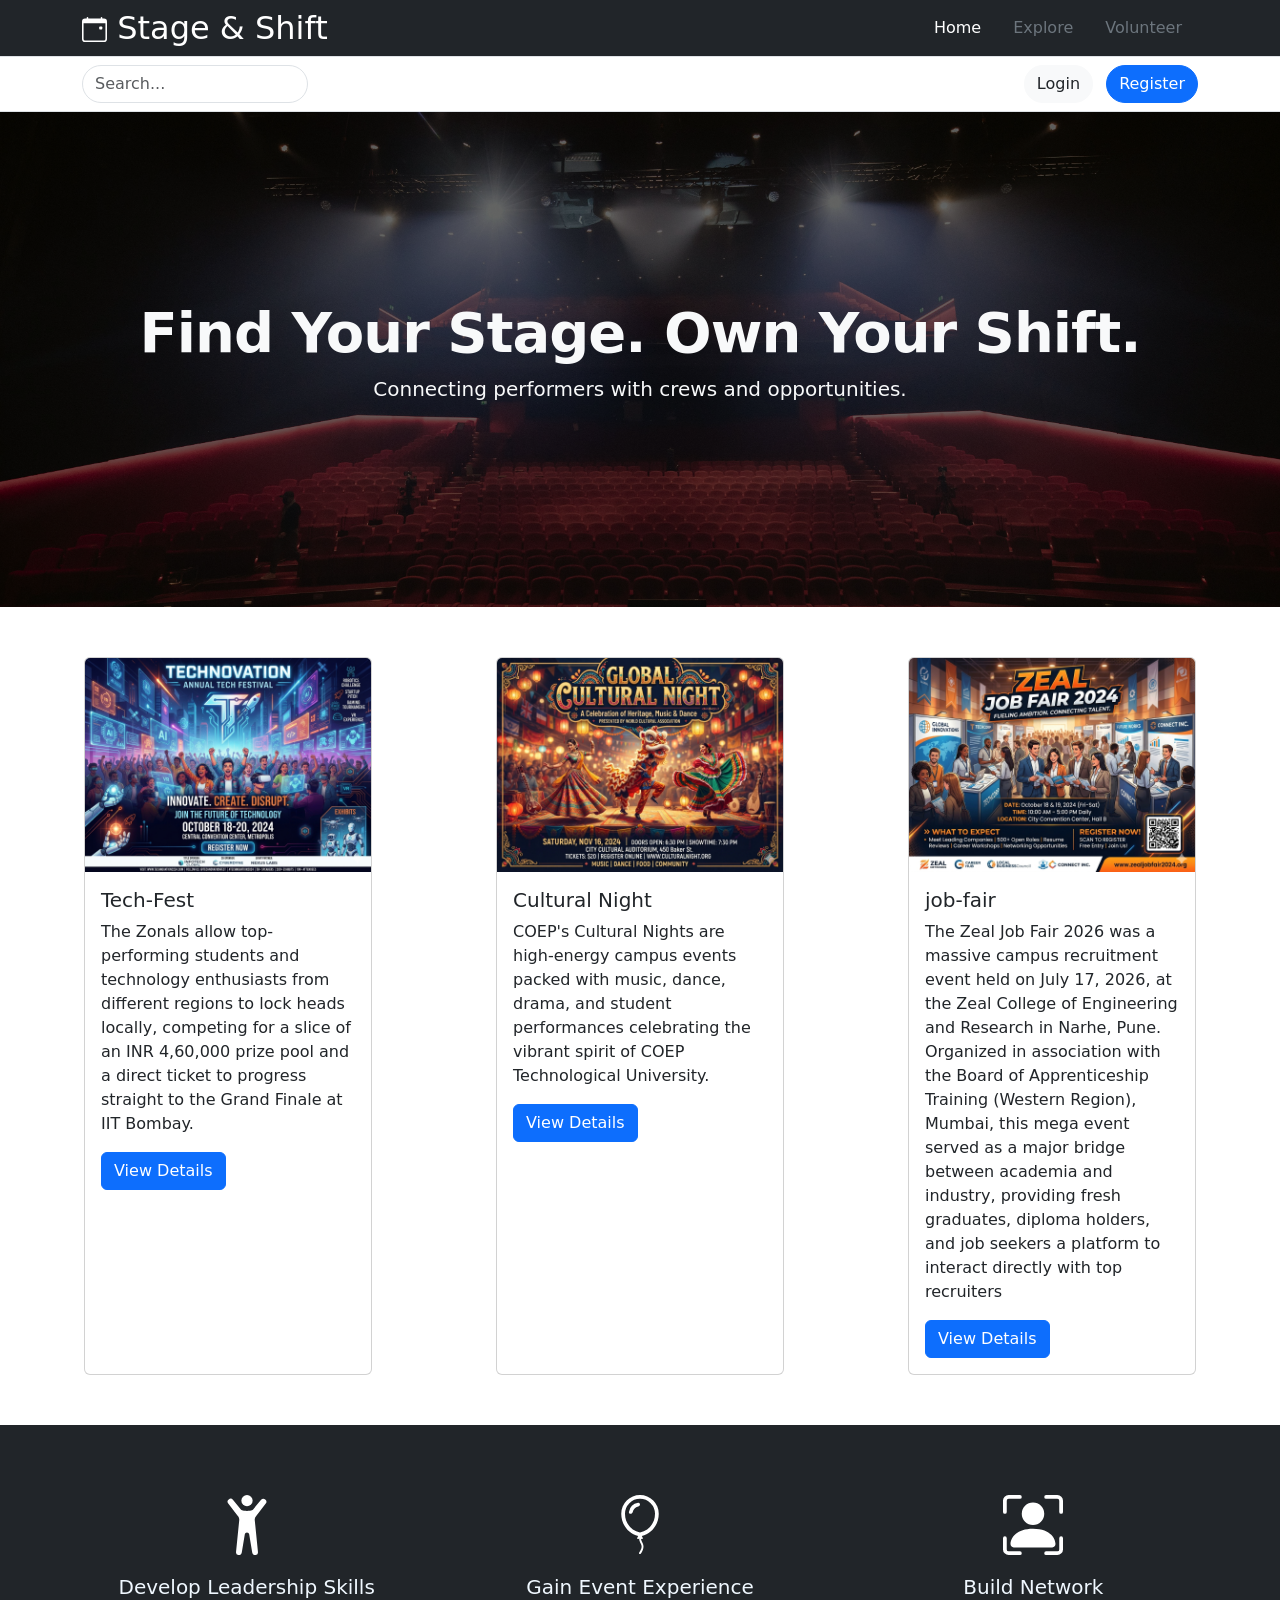
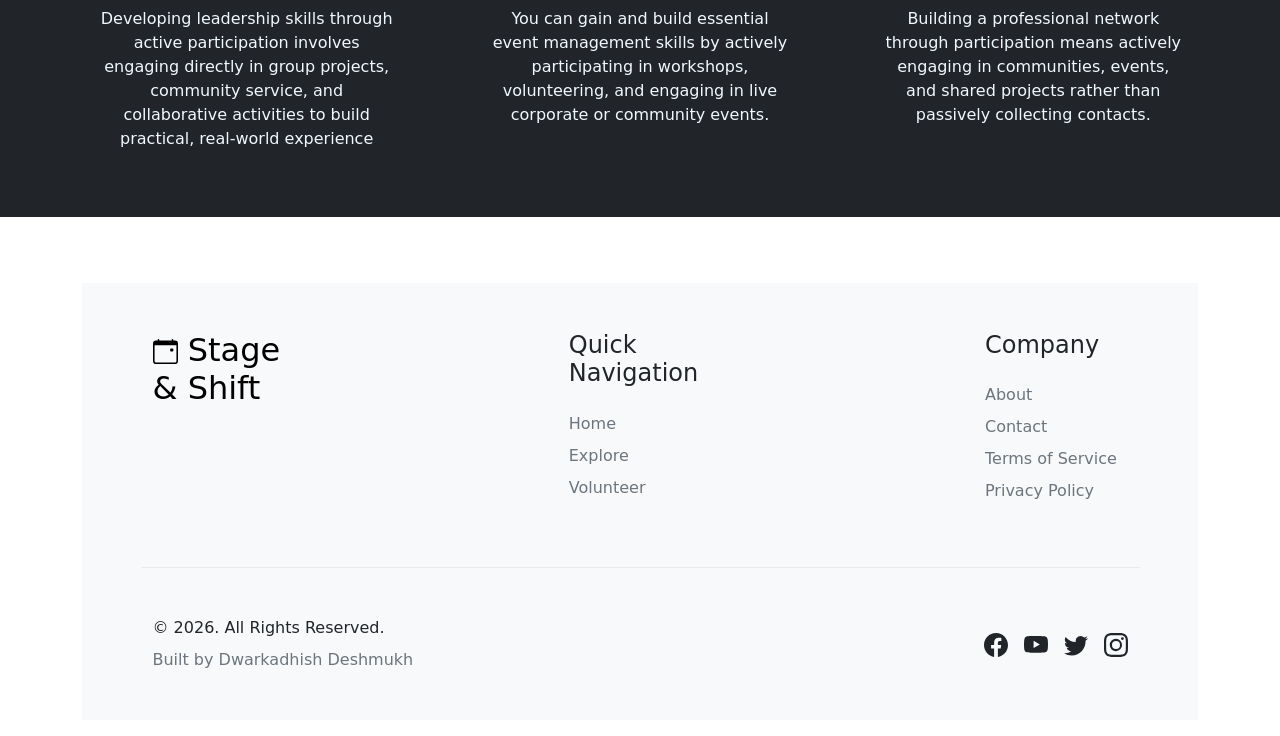
<file: index.html>
<!DOCTYPE html>
<html lang="en">

<head>
    <meta charset="UTF-8">
    <meta name="viewport" content="width=device-width, initial-scale=1.0">
    <title>Stage & Shift</title>
    <!-- Note: Changed to the stable 5.3.3 Bootstrap link -->
    <link href="https://cdn.jsdelivr.net/npm/bootstrap@5.3.3/dist/css/bootstrap.min.css" rel="stylesheet"
        crossorigin="anonymous">

    <link href="./style.css" rel="stylesheet">

</head>

<body>
    <!-- Header and login button -->
    <!-- Header and login button -->
    <header>
        <div class="px-3 py-2 text-bg-dark border-bottom">
            <div class="container">
                <!-- ADDED: justify-content-between pushes the logo left and nav right -->
                <div class="d-flex flex-wrap align-items-center justify-content-between">
                    <h2 class="mb-0"><img class="white-black" src="./assets/calendar-event.svg" alt="calendar-event" height="25px" /> 
                        Stage & Shift
                    </h2>
    
                    <!-- REMOVED: col-12 col-lg-auto my-2 to keep it clean on the right -->
                    <ul class="nav text-small">
                        <li>
                            <a href="#" class="nav-link text-white"> Home </a>
                        </li>
                        <li>
                            <a href="#" class="nav-link text-secondary"> Explore </a>
                        </li>
                        <li>
                            <a href="#" class="nav-link text-secondary"> Volunteer </a>
                        </li>
                    </ul>
                </div>
            </div>
        </div>
        <div class="px-3 py-2 border-bottom mb-0">
            <div class="container d-flex flex-wrap justify-content-center">
                <form class="col-12 col-lg-auto mb-2 mb-lg-0 me-lg-auto" role="search">
                    <input type="search" class="form-control rounded-pill" placeholder="Search..." aria-label="Search">
                </form>
                <div class="text-end">
                    <button type="button" class="btn btn-light text-dark me-2 rounded-pill">Login</button>
                    <a  href="./register.html" class="link-secondary text-decoration-none"><button type="button" class="btn btn-primary rounded-pill">Register</button></a>
                </div>
            </div>
        </div>
    </header>


    <!-- front image / Hero Section -->
    <div id="carouselExampleCaptions" class="carousel slide position-relative">
        <div class="carousel-inner">
            <div class="carousel-item active">
                <!-- Ensure you have a placeholder image here if your local image isn't loading -->
                <img src="./assets/Stage-Img.jpg" class="front-stage-image d-block" alt="Stage Image">

                <!-- Notice we removed d-none d-md-block so it stays visible on mobile -->
                <div class="caption-of-front-stage-image text-light px-3">
                    <h1>Find Your Stage. Own Your Shift.</h1>
                    <p>Connecting performers with crews and opportunities.</p>
                </div>
            </div>
        </div>
    </div>

    <div class="divider"></div>

    <!-- adding cards to feature events -->

    <div class="card-container">
        <div class="card" style="width: 18rem;">
            <img src="./assets/techfest.jpg" class="card-img-top" alt="techfest">
            <div class="card-body">
                <h5 class="card-title">Tech-Fest</h5>
                <p class="card-text">The Zonals allow top-performing students and technology enthusiasts from different regions
                    to lock heads locally,
                    competing for a slice of an INR 4,60,000 prize pool and a direct ticket to progress straight to the Grand
                    Finale at IIT
                    Bombay.</p>
                <a href="register.html" class="btn btn-primary">View Details</a>
            </div>
        </div>

        <div class="card" style="width: 18rem;">
            <img src="./assets/cultural-night.jpg" class="card-img-top" alt="cultural-night">
            <div class="card-body">
                <h5 class="card-title">Cultural Night</h5>
                <p class="card-text">COEP's Cultural Nights are high-energy campus events packed with music, dance, drama, and student performances
                celebrating the vibrant spirit of COEP Technological University.</p>
                <a href="register.html" class="btn btn-primary">View Details</a>
            </div>
        </div>

        <div class="card" style="width: 18rem;">
            <img src="./assets/job-fair.jpg" class="card-img-top" alt="job-fair">
            <div class="card-body">
                <h5 class="card-title">job-fair</h5>
                <p class="card-text">The Zeal Job Fair 2026 was a massive campus recruitment event held on July 17, 2026, at the Zeal College of Engineering
                and Research in Narhe, Pune. Organized in association with the Board of Apprenticeship Training (Western Region),
                Mumbai, this mega event served as a major bridge between academia and industry, providing fresh graduates, diploma
                holders, and job seekers a platform to interact directly with top recruiters</p>
                <a href="register.html" class="btn btn-primary">View Details</a>
            </div>
        </div>
    </div>
    
    <div class="divider"></div>

    <!-- volunteer value proposition -->

    <div class="container-volunteer container-fluid bg-dark text-center">
        <div class="row inner-volunteer">
            <div class="col">
                <img class="white-black volunteer-image" src="./assets/person-arms-up.svg" alt="person-arms-up" />
                <h5 class="volunteer-container">Develop Leadership Skills</h5>
                <p class="volunteer-container">Developing leadership skills through active participation involves engaging directly in group projects, community
                service, and collaborative activities to build practical, real-world experience</p>
            </div>

            <div class="col">
                <img class="white-black volunteer-image" src="./assets/balloon.svg" alt="balloon" />
                <h5 class="volunteer-container">Gain Event Experience</h5>
                <p class="volunteer-container">You can gain and build essential event management skills by actively participating in workshops, volunteering, and
                engaging in live corporate or community events.</p>
            </div>
            
            <div class="col">
                <div class="col">
                    <img class="white-black volunteer-image" src="./assets/person-bounding-box.svg" alt="person-arms-up" />
                    <h5 class="volunteer-container">Build Network</h5>
                    <p class="volunteer-container">Building a professional network through participation means actively engaging in communities, events, and shared
                    projects rather than passively collecting contacts.</p>
                </div>
            </div>
        </div>
    </div>

    <div class="divider"></div>


    <!-- Footer -->

    <!-- Footer 5 - Bootstrap Brain Component -->
    <footer class="footer py-3 py-xl-8">
        <div class="container">
            <div class="container-fluid bg-light">
                <div class="row justify-content-center">
                    <div class="col-12 col-md-11">
    
                        <!-- Widgets - Bootstrap Brain Component -->
                        <section class="py-4 py-md-5 py-xl-8">
                            <div class="container-fluid overflow-hidden">
                                <div class="row gy-4 gy-lg-0 justify-content-xl-between">
                                    <div class="col-12 col-md-4 col-lg-3 col-xl-2">
                                        <div class="widget">
                                            <a href="#!" style="text-decoration: none; cursor: default; color: black;">
                                                    <h2 class="mb-0"><img style="filter: invert(0);" src="./assets/calendar-event.svg" alt="calendar-event" height="25px" />
                                                        Stage & Shift
                                                    </h2>
                                            </a>
                                        </div>
                                    </div>
                                    <div class="col-12 col-md-4 col-lg-3 col-xl-2">
                                        <div class="widget">
                                            <h4 class="widget-title mb-4">Quick Navigation</h4>
                                            <ul class="list-unstyled">
                                                <li class="mb-2">
                                                    <a href="#!" class="link-secondary text-decoration-none">Home</a>
                                                </li>
                                                <li class="mb-2">
                                                    <a href="#!" class="link-secondary text-decoration-none">Explore</a>
                                                </li>
                                                <li class="mb-2">
                                                    <a href="#!" class="link-secondary text-decoration-none">Volunteer</a>
                                                </li>
                                            </ul>
                                        </div>
                                    </div>
                                    <div class="col-12 col-md-4 col-lg-3 col-xl-2">
                                        <div class="widget">
                                            <h4 class="widget-title mb-4">Company</h4>
                                            <ul class="list-unstyled">
                                                <li class="mb-2">
                                                    <a href="#!" class="link-secondary text-decoration-none">About</a>
                                                </li>
                                                <li class="mb-2">
                                                    <a href="#!" class="link-secondary text-decoration-none">Contact</a>
                                                </li>
                                                <li class="mb-2">
                                                    <a href="#!" class="link-secondary text-decoration-none">Terms of
                                                        Service</a>
                                                </li>
                                                <li class="mb-0">
                                                    <a href="#!" class="link-secondary text-decoration-none">Privacy
                                                        Policy</a>
                                                </li>
                                            </ul>
                                        </div>
                                    </div>
                                </div>
                            </div>
                        </section>
    
                        <!-- Copyright - Bootstrap Brain Component -->
                        <div class="py-4 py-md-5 py-xl-8 border-top border-light-subtle">
                            <div class="container-fluid overflow-hidden">
                                <div class="row gy-4 gy-md-0 align-items-md-center">
                                    <div class="col-xs-12 col-md-7 order-1 order-md-0">
                                        <div class="copyright text-center text-md-start">
                                            &copy; 2026. All Rights Reserved.
                                        </div>
                                        <div class="credits text-secondary text-center text-md-start mt-2 fs-8">
                                            Built by <a href="https://www.linkedin.com/in/dwarkadhish-deshmukh/"
                                                class="link-secondary text-decoration-none">Dwarkadhish Deshmukh</a>
                                        </div>
                                    </div>
    
                                    <div class="col-xs-12 col-md-5 order-0 order-md-1">
                                        <div class="social-media-wrapper">
                                            <ul
                                                class="list-unstyled m-0 p-0 d-flex justify-content-center justify-content-md-end">
                                                <li class="me-3">
                                                    <a href="#!" class="link-dark link-opacity-75-hover">
                                                        <svg xmlns="http://www.w3.org/2000/svg" width="24" height="24"
                                                            fill="currentColor" class="bi bi-facebook" viewBox="0 0 16 16">
                                                            <path
                                                                d="M16 8.049c0-4.446-3.582-8.05-8-8.05C3.58 0-.002 3.603-.002 8.05c0 4.017 2.926 7.347 6.75 7.951v-5.625h-2.03V8.05H6.75V6.275c0-2.017 1.195-3.131 3.022-3.131.876 0 1.791.157 1.791.157v1.98h-1.009c-.993 0-1.303.621-1.303 1.258v1.51h2.218l-.354 2.326H9.25V16c3.824-.604 6.75-3.934 6.75-7.951z" />
                                                        </svg>
                                                    </a>
                                                </li>
                                                <li class="me-3">
                                                    <a href="#!" class="link-dark link-opacity-75-hover">
                                                        <svg xmlns="http://www.w3.org/2000/svg" width="24" height="24"
                                                            fill="currentColor" class="bi bi-youtube" viewBox="0 0 16 16">
                                                            <path
                                                                d="M8.051 1.999h.089c.822.003 4.987.033 6.11.335a2.01 2.01 0 0 1 1.415 1.42c.101.38.172.883.22 1.402l.01.104.022.26.008.104c.065.914.073 1.77.074 1.957v.075c-.001.194-.01 1.108-.082 2.06l-.008.105-.009.104c-.05.572-.124 1.14-.235 1.558a2.007 2.007 0 0 1-1.415 1.42c-1.16.312-5.569.334-6.18.335h-.142c-.309 0-1.587-.006-2.927-.052l-.17-.006-.087-.004-.171-.007-.171-.007c-1.11-.049-2.167-.128-2.654-.26a2.007 2.007 0 0 1-1.415-1.419c-.111-.417-.185-.986-.235-1.558L.09 9.82l-.008-.104A31.4 31.4 0 0 1 0 7.68v-.123c.002-.215.01-.958.064-1.778l.007-.103.003-.052.008-.104.022-.26.01-.104c.048-.519.119-1.023.22-1.402a2.007 2.007 0 0 1 1.415-1.42c.487-.13 1.544-.21 2.654-.26l.17-.007.172-.006.086-.003.171-.007A99.788 99.788 0 0 1 7.858 2h.193zM6.4 5.209v4.818l4.157-2.408L6.4 5.209z" />
                                                        </svg>
                                                    </a>
                                                </li>
                                                <li class="me-3">
                                                    <a href="#!" class="link-dark link-opacity-75-hover">
                                                        <svg xmlns="http://www.w3.org/2000/svg" width="24" height="24"
                                                            fill="currentColor" class="bi bi-twitter" viewBox="0 0 16 16">
                                                            <path
                                                                d="M5.026 15c6.038 0 9.341-5.003 9.341-9.334 0-.14 0-.282-.006-.422A6.685 6.685 0 0 0 16 3.542a6.658 6.658 0 0 1-1.889.518 3.301 3.301 0 0 0 1.447-1.817 6.533 6.533 0 0 1-2.087.793A3.286 3.286 0 0 0 7.875 6.03a9.325 9.325 0 0 1-6.767-3.429 3.289 3.289 0 0 0 1.018 4.382A3.323 3.323 0 0 1 .64 6.575v.045a3.288 3.288 0 0 0 2.632 3.218 3.203 3.203 0 0 1-.865.115 3.23 3.23 0 0 1-.614-.057 3.283 3.283 0 0 0 3.067 2.277A6.588 6.588 0 0 1 .78 13.58a6.32 6.32 0 0 1-.78-.045A9.344 9.344 0 0 0 5.026 15z" />
                                                        </svg>
                                                    </a>
                                                </li>
                                                <li class="">
                                                    <a href="#!" class="link-dark link-opacity-75-hover">
                                                        <svg xmlns="http://www.w3.org/2000/svg" width="24" height="24"
                                                            fill="currentColor" class="bi bi-instagram" viewBox="0 0 16 16">
                                                            <path
                                                                d="M8 0C5.829 0 5.556.01 4.703.048 3.85.088 3.269.222 2.76.42a3.917 3.917 0 0 0-1.417.923A3.927 3.927 0 0 0 .42 2.76C.222 3.268.087 3.85.048 4.7.01 5.555 0 5.827 0 8.001c0 2.172.01 2.444.048 3.297.04.852.174 1.433.372 1.942.205.526.478.972.923 1.417.444.445.89.719 1.416.923.51.198 1.09.333 1.942.372C5.555 15.99 5.827 16 8 16s2.444-.01 3.298-.048c.851-.04 1.434-.174 1.943-.372a3.916 3.916 0 0 0 1.416-.923c.445-.445.718-.891.923-1.417.197-.509.332-1.09.372-1.942C15.99 10.445 16 10.173 16 8s-.01-2.445-.048-3.299c-.04-.851-.175-1.433-.372-1.941a3.926 3.926 0 0 0-.923-1.417A3.911 3.911 0 0 0 13.24.42c-.51-.198-1.092-.333-1.943-.372C10.443.01 10.172 0 7.998 0h.003zm-.717 1.442h.718c2.136 0 2.389.007 3.232.046.78.035 1.204.166 1.486.275.373.145.64.319.92.599.28.28.453.546.598.92.11.281.24.705.275 1.485.039.843.047 1.096.047 3.231s-.008 2.389-.047 3.232c-.035.78-.166 1.203-.275 1.485a2.47 2.47 0 0 1-.599.919c-.28.28-.546.453-.92.598-.28.11-.704.24-1.485.276-.843.038-1.096.047-3.232.047s-2.39-.009-3.233-.047c-.78-.036-1.203-.166-1.485-.276a2.478 2.478 0 0 1-.92-.598 2.48 2.48 0 0 1-.6-.92c-.109-.281-.24-.705-.275-1.485-.038-.843-.046-1.096-.046-3.233 0-2.136.008-2.388.046-3.231.036-.78.166-1.204.276-1.486.145-.373.319-.64.599-.92.28-.28.546-.453.92-.598.282-.11.705-.24 1.485-.276.738-.034 1.024-.044 2.515-.045v.002zm4.988 1.328a.96.96 0 1 0 0 1.92.96.96 0 0 0 0-1.92zm-4.27 1.122a4.109 4.109 0 1 0 0 8.217 4.109 4.109 0 0 0 0-8.217zm0 1.441a2.667 2.667 0 1 1 0 5.334 2.667 2.667 0 0 1 0-5.334z" />
                                                        </svg>
                                                    </a>
                                                </li>
                                            </ul>
                                        </div>
                                    </div>
                                </div>
                            </div>
                        </div>
    
                    </div>
                </div>
            </div>
        </div>
    </footer>

    <!-- Bootstrap Script file -->
    <script src="https://cdn.jsdelivr.net/npm/bootstrap@5.3.3/dist/js/bootstrap.bundle.min.js"
        crossorigin="anonymous"></script>
</body>

</html>
</file>
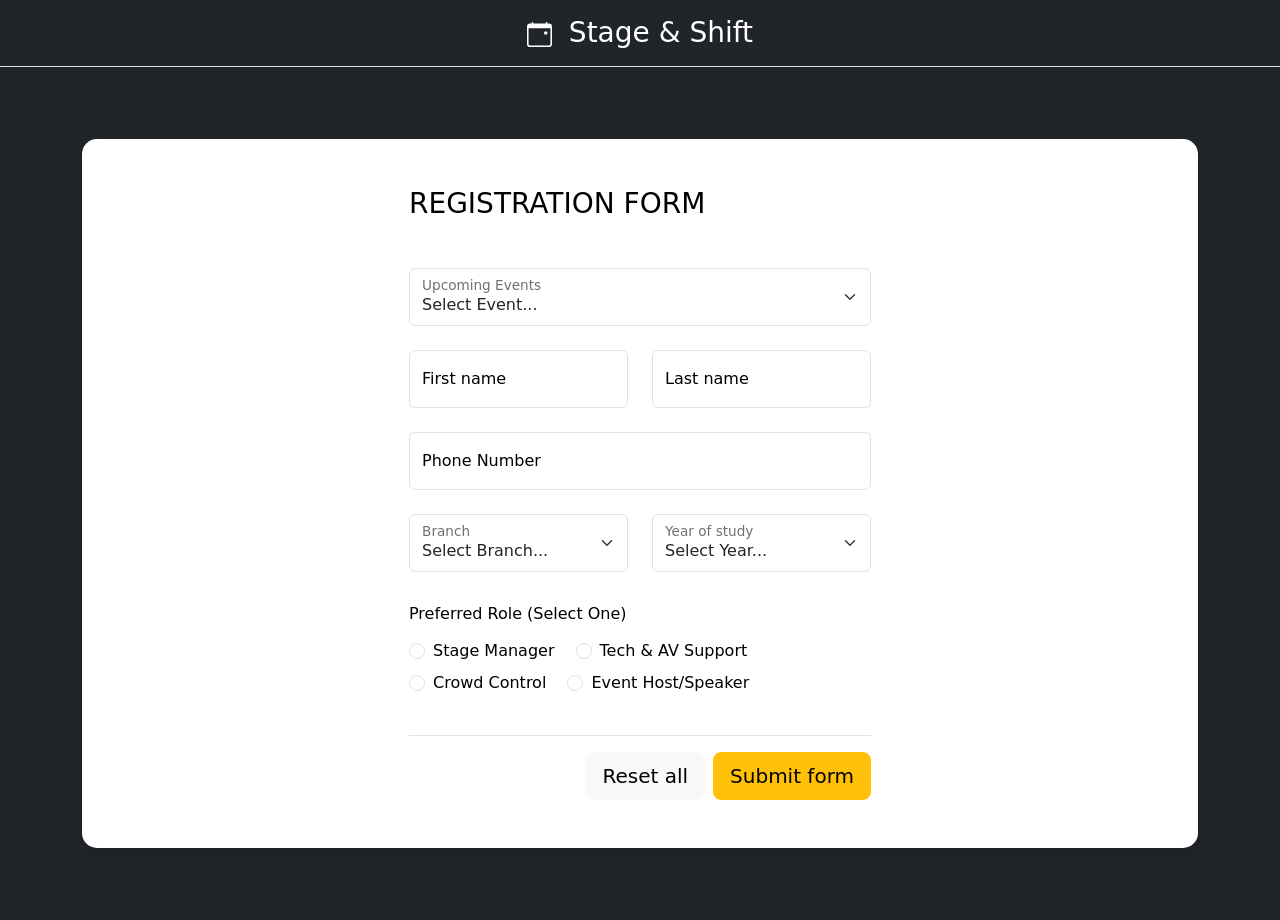
<file: register.html>
<!DOCTYPE html>
<html lang="en">

<head>
    <meta charset="UTF-8">
    <meta name="viewport" content="width=device-width, initial-scale=1.0">
    <title>Registration - Stage & Shift</title>
    <link href="https://cdn.jsdelivr.net/npm/bootstrap@5.3.3/dist/css/bootstrap.min.css" rel="stylesheet"
        crossorigin="anonymous">
    <!-- Link to your shared stylesheet -->
    <link href="./style.css" rel="stylesheet">
    <style>
        .card-registration {
            border-radius: 15px;
            border: none;
            box-shadow: 0 4px 24px rgba(0, 0, 0, 0.1);
        }

        .registration-img {
            border-top-left-radius: 15px;
            border-bottom-left-radius: 15px;
            object-fit: cover;
            height: 100%;
        }

        @media (max-width: 1199px) {
            .registration-img {
                border-bottom-left-radius: 0;
                border-top-right-radius: 15px;
            }
        }

        .innercard{
         display: flex;
         justify-content: center;
        }
    </style>
</head>

<body class="bg-dark">

    <!-- Header to navigate back home -->
    <header class="px-3 py-3 text-bg-dark border-bottom">
        <div class="container d-flex justify-content-center">
            <a href="index.html" class="text-decoration-none text-white">
                <h3 class="mb-0">
                    <img class="white-black me-2" style="filter: invert(1);" src="./assets/calendar-event.svg"
                        alt="calendar-event" height="25px" />
                    Stage & Shift
                </h3>
            </a>
        </div>
    </header>

    <section class="h-100">
        <div class="container py-5 h-100">
            <div class="row d-flex justify-content-center align-items-center h-100">
                <div class="col">
                    <div class="card card-registration my-4">
                        <div class="row g-0 innercard">
                            <div class="col-xl-6">
                                <div class="card-body p-md-5 text-black">
                                    <h3 class="mb-5 text-uppercase">Registration Form</h3>

                                    <!-- Event Selection -->
                                    <div class="form-floating mb-4">
                                        <select class="form-select" id="eventSelect" aria-label="Select Event">
                                            <option selected disabled>Select Event...</option>
                                            <option value="techfest">Tech Fest 2026</option>
                                            <option value="cultural">Cultural Night 2026</option>
                                            <option value="jobfair">Job Fair 2026</option>
                                        </select>
                                        <label for="eventSelect">Upcoming Events</label>
                                    </div>

                                    <!-- Name Fields -->
                                    <div class="row">
                                        <div class="col-md-6 mb-4">
                                            <div class="form-floating">
                                                <input type="text" id="firstName" class="form-control"
                                                    placeholder="First Name" />
                                                <label for="firstName">First name</label>
                                            </div>
                                        </div>
                                        <div class="col-md-6 mb-4">
                                            <div class="form-floating">
                                                <input type="text" id="lastName" class="form-control"
                                                    placeholder="Last Name" />
                                                <label for="lastName">Last name</label>
                                            </div>
                                        </div>
                                    </div>

                                    <!-- Phone Number -->
                                    <div class="form-floating mb-4">
                                        <input type="text" id="phoneNumber" class="form-control"
                                            placeholder="Phone Number" />
                                        <label for="phoneNumber">Phone Number</label>
                                    </div>

                                    <!-- Academic Details -->
                                    <div class="row">
                                        <div class="col-md-6 mb-4">
                                            <div class="form-floating">
                                                <select class="form-select" id="branchSelect">
                                                    <option selected disabled>Select Branch...</option>
                                                    <option value="CE">Computer Engineering</option>
                                                    <option value="IT">Information Technology</option>
                                                    <option value="CV">Civil Engineering</option>
                                                </select>
                                                <label for="branchSelect">Branch</label>
                                            </div>
                                        </div>
                                        <div class="col-md-6 mb-4">
                                            <div class="form-floating">
                                                <select class="form-select" id="yearSelect">
                                                    <option selected disabled>Select Year...</option>
                                                    <option value="1">First Year</option>
                                                    <option value="2">Second Year</option>
                                                    <option value="3">Third Year</option>
                                                    <option value="4">Fourth Year</option>
                                                </select>
                                                <label for="yearSelect">Year of study</label>
                                            </div>
                                        </div>
                                    </div>

                                    <!-- Role Preference -->
                                    <div class="mb-4 py-2">
                                        <h6 class="mb-3">Preferred Role (Select One)</h6>

                                        <div class="form-check form-check-inline mb-2">
                                            <input class="form-check-input" type="radio" name="roleOptions"
                                                id="roleStage" value="stage" />
                                            <label class="form-check-label" for="roleStage">Stage Manager</label>
                                        </div>
                                        <div class="form-check form-check-inline mb-2">
                                            <input class="form-check-input" type="radio" name="roleOptions"
                                                id="roleTech" value="tech" />
                                            <label class="form-check-label" for="roleTech">Tech & AV Support</label>
                                        </div>
                                        <div class="form-check form-check-inline mb-2">
                                            <input class="form-check-input" type="radio" name="roleOptions"
                                                id="roleCrowd" value="crowd" />
                                            <label class="form-check-label" for="roleCrowd">Crowd Control</label>
                                        </div>
                                        <div class="form-check form-check-inline mb-2">
                                            <input class="form-check-input" type="radio" name="roleOptions"
                                                id="roleHost" value="host" />
                                            <label class="form-check-label" for="roleHost">Event Host/Speaker</label>
                                        </div>
                                    </div>

                                    <!-- Action Buttons -->
                                    <div class="d-flex justify-content-end pt-3 border-top">
                                        <button type="reset" class="btn btn-light btn-lg">Reset all</button>
                                        <button type="submit" class="btn btn-warning btn-lg ms-2">Submit form</button>
                                    </div>

                                </div>
                            </div>
                        </div>
                    </div>
                </div>
            </div>
        </div>
    </section>

    <script src="https://cdn.jsdelivr.net/npm/bootstrap@5.3.3/dist/js/bootstrap.bundle.min.js"
        crossorigin="anonymous"></script>
</body>

</html>
</file>
<file: style.css>
.divider {
    height: 50px;
}

.white-black {
    filter: invert(1);
    /* Better way to make SVGs white if they are black */
}

/* Custom styles for the Front Stage Image */
.front-stage-image {
    width: 100%;
    height: 55vh;
    /* Limits height to 55% of the screen height */
    min-height: 400px;
    /* Ensures it doesn't get too small on phones */
    object-fit: cover;
    /* Prevents the image from stretching/distorting */
    filter: brightness(0.4);
    /* Darkens the image slightly so white text is readable */
}

/* Perfectly center the text inside the carousel */
.caption-of-front-stage-image {
    position: absolute;
    top: 50%;
    left: 50%;
    transform: translate(-50%, -50%);
    bottom: auto;
    /* Removes default Bootstrap bottom positioning */
    text-align: center;
    width: 100%;
}

/* Make the heading look cooler and minimalist */
.caption-of-front-stage-image h1 {
    font-size: 3.5rem;
    font-weight: 700;
    letter-spacing: -1px;
}

.caption-of-front-stage-image p {
    font-size: 1.25rem;
    font-weight: 300;
}


.card-container {
    display: flex;
    flex-wrap: wrap;

    justify-content: space-evenly;

    gap: 40px;
}

.container-volunteer {
    color: aliceblue;

}

.inner-volunteer {
    padding: 50px;
}

.volunteer-image {
    padding: 20px;
    height: 100px;
}

.volunteer-container {
    margin-left: 35px;
    margin-right: 35px;
}
</file>
